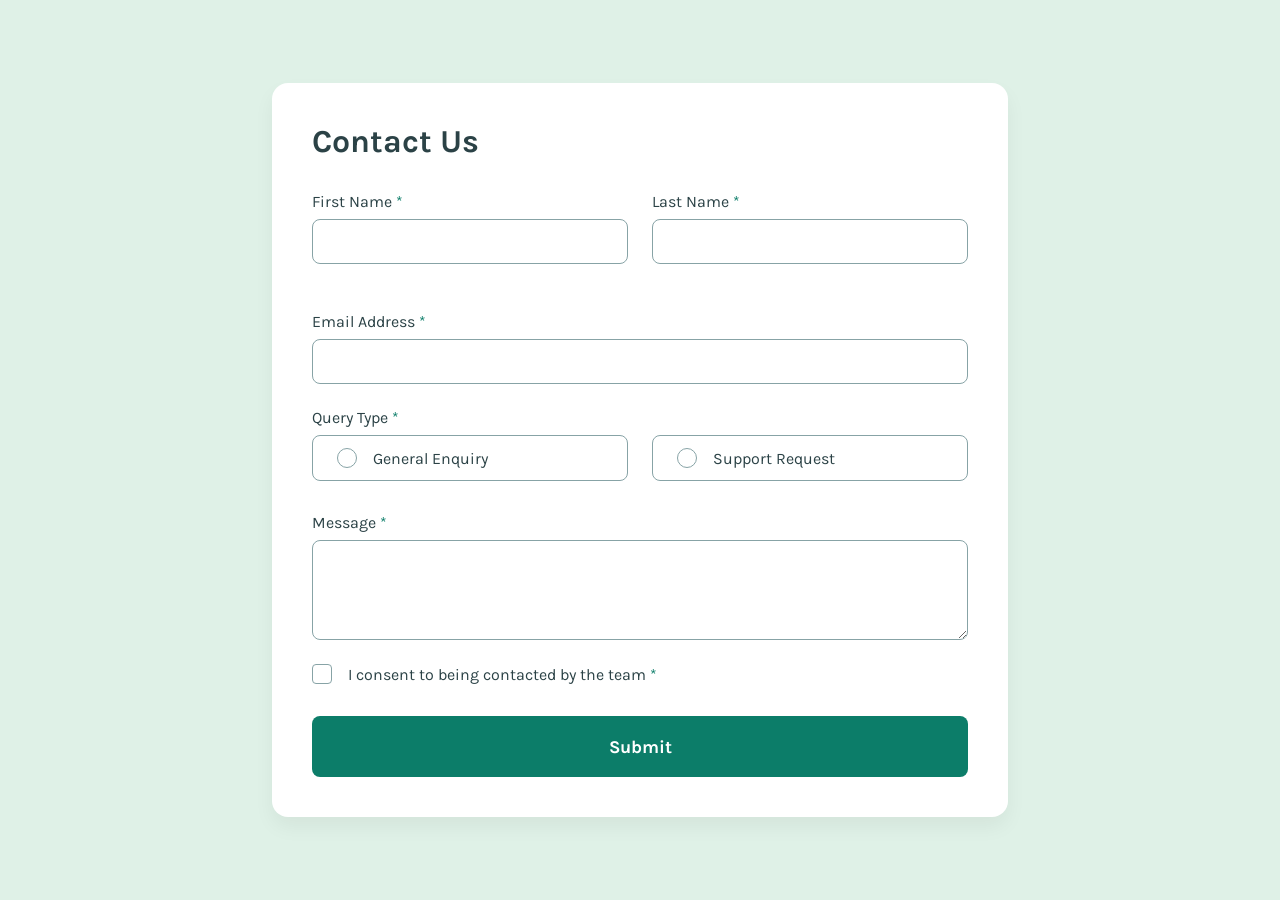
<file: index.html>
<!DOCTYPE html>
<html lang="en">
<head>
  <meta charset="UTF-8">
  <meta name="viewport" content="width=device-width, initial-scale=1.0"> 
  <title>Frontend Mentor | Contact form</title>
   <link rel="stylesheet" href="contactform.css">
  <link rel="preconnect" href="https://fonts.googleapis.com">
  <link rel="preconnect" href="https://fonts.gstatic.com" crossorigin>
  <link href="https://fonts.googleapis.com/css2?family=Karla:wght@400;700&display=swap" rel="stylesheet">


</head>
<body>

  <div class="toast-container" id="successToast">
    <div class="toast-title">
      <svg xmlns="http://www.w3.org/2000/svg" fill="none" viewBox="0 0 24 24" stroke="currentColor">
        <path stroke-linecap="round" stroke-linejoin="round" stroke-width="2" d="M9 12l2 2 4-4m6 2a9 9 0 11-18 0 9 9 0 0118 0z" />
      </svg>
      Message Sent!
    </div>
    <div class="toast-body">
      Thanks for completing the form. We'll be in touch soon!
    </div>
  </div>

  <main class="card">
    <h1>Contact Us</h1>

    <form id="contactForm" novalidate>
      
      <div class="row">
        <div class="form-group" id="firstNameGroup">
          <label for="firstName">First Name <span class="asterisk">*</span></label>
          <input type="text" id="firstName" name="firstName">
          <span class="error-msg">This field is required</span>
        </div>

        <div class="form-group" id="lastNameGroup">
          <label for="lastName">Last Name <span class="asterisk">*</span></label>
          <input type="text" id="lastName" name="lastName">
          <span class="error-msg">This field is required</span>
        </div>
      </div>

      <div class="form-group" id="emailGroup">
        <label for="email">Email Address <span class="asterisk">*</span></label>
        <input type="email" id="email" name="email">
        <span class="error-msg" id="emailErrorMsg">Please enter a valid email address</span>
      </div>

      <div class="form-group" id="queryGroup">
        <label>Query Type <span class="asterisk">*</span></label>
        <div class="row" style="margin-bottom: 0; gap: 1.5rem;">
          <label class="radio-box">
            <input type="radio" name="queryType" value="General Enquiry">
            <span>General Enquiry</span>
          </label>
          <label class="radio-box">
            <input type="radio" name="queryType" value="Support Request">
            <span>Support Request</span>
          </label>
        </div>
        <span class="error-msg">Please select a query type</span>
      </div>

      <div class="form-group" id="messageGroup">
        <label for="message">Message <span class="asterisk">*</span></label>
        <textarea id="message" name="message"></textarea>
        <span class="error-msg">This field is required</span>
      </div>

      <div class="form-group" id="consentGroup" style="margin-bottom: 2rem;">
        <label class="consent-group" style="margin-bottom: 0; cursor: pointer;">
          <input type="checkbox" id="consent" name="consent">
          <span>I consent to being contacted by the team <span class="asterisk">*</span></span>
        </label>
        <span class="error-msg">To submit this form, please consent to being contacted</span>
      </div>

      <button type="submit">Submit</button>

    </form>
  </main>

  <script>
    document.getElementById('contactForm').addEventListener('submit', function(e) {
      e.preventDefault();
      
      let isValid = true;
      
      const firstName = document.getElementById('firstName');
      const lastName = document.getElementById('lastName');
      const email = document.getElementById('email');
      const queryTypes = document.getElementsByName('queryType');
      const message = document.getElementById('message');
      const consent = document.getElementById('consent');
      
      document.querySelectorAll('.form-group').forEach(group => {
        group.classList.remove('error');
      });

      const showError = (elementId) => {
        document.getElementById(elementId).classList.add('error');
        isValid = false;
      };

      if (!firstName.value.trim()) showError('firstNameGroup');
      if (!lastName.value.trim()) showError('lastNameGroup');
      
      const emailRegex = /^[^\s@]+@[^\s@]+\.[^\s@]+$/;
      if (!email.value.trim()) {
        document.getElementById('emailErrorMsg').innerText = "This field is required";
        showError('emailGroup');
      } else if (!emailRegex.test(email.value)) {
        document.getElementById('emailErrorMsg').innerText = "Please enter a valid email address";
        showError('emailGroup');
      }

      const isQuerySelected = Array.from(queryTypes).some(radio => radio.checked);
      if (!isQuerySelected) showError('queryGroup');

      if (!message.value.trim()) showError('messageGroup');

      if (!consent.checked) showError('consentGroup');

      if (isValid) {
        const toast = document.getElementById('successToast');
        toast.classList.add('show');
        
        this.reset();
        
        setTimeout(() => {
          toast.classList.remove('show');
        }, 4000);
      }
    });
  </script>
</body>
</html>
</file>
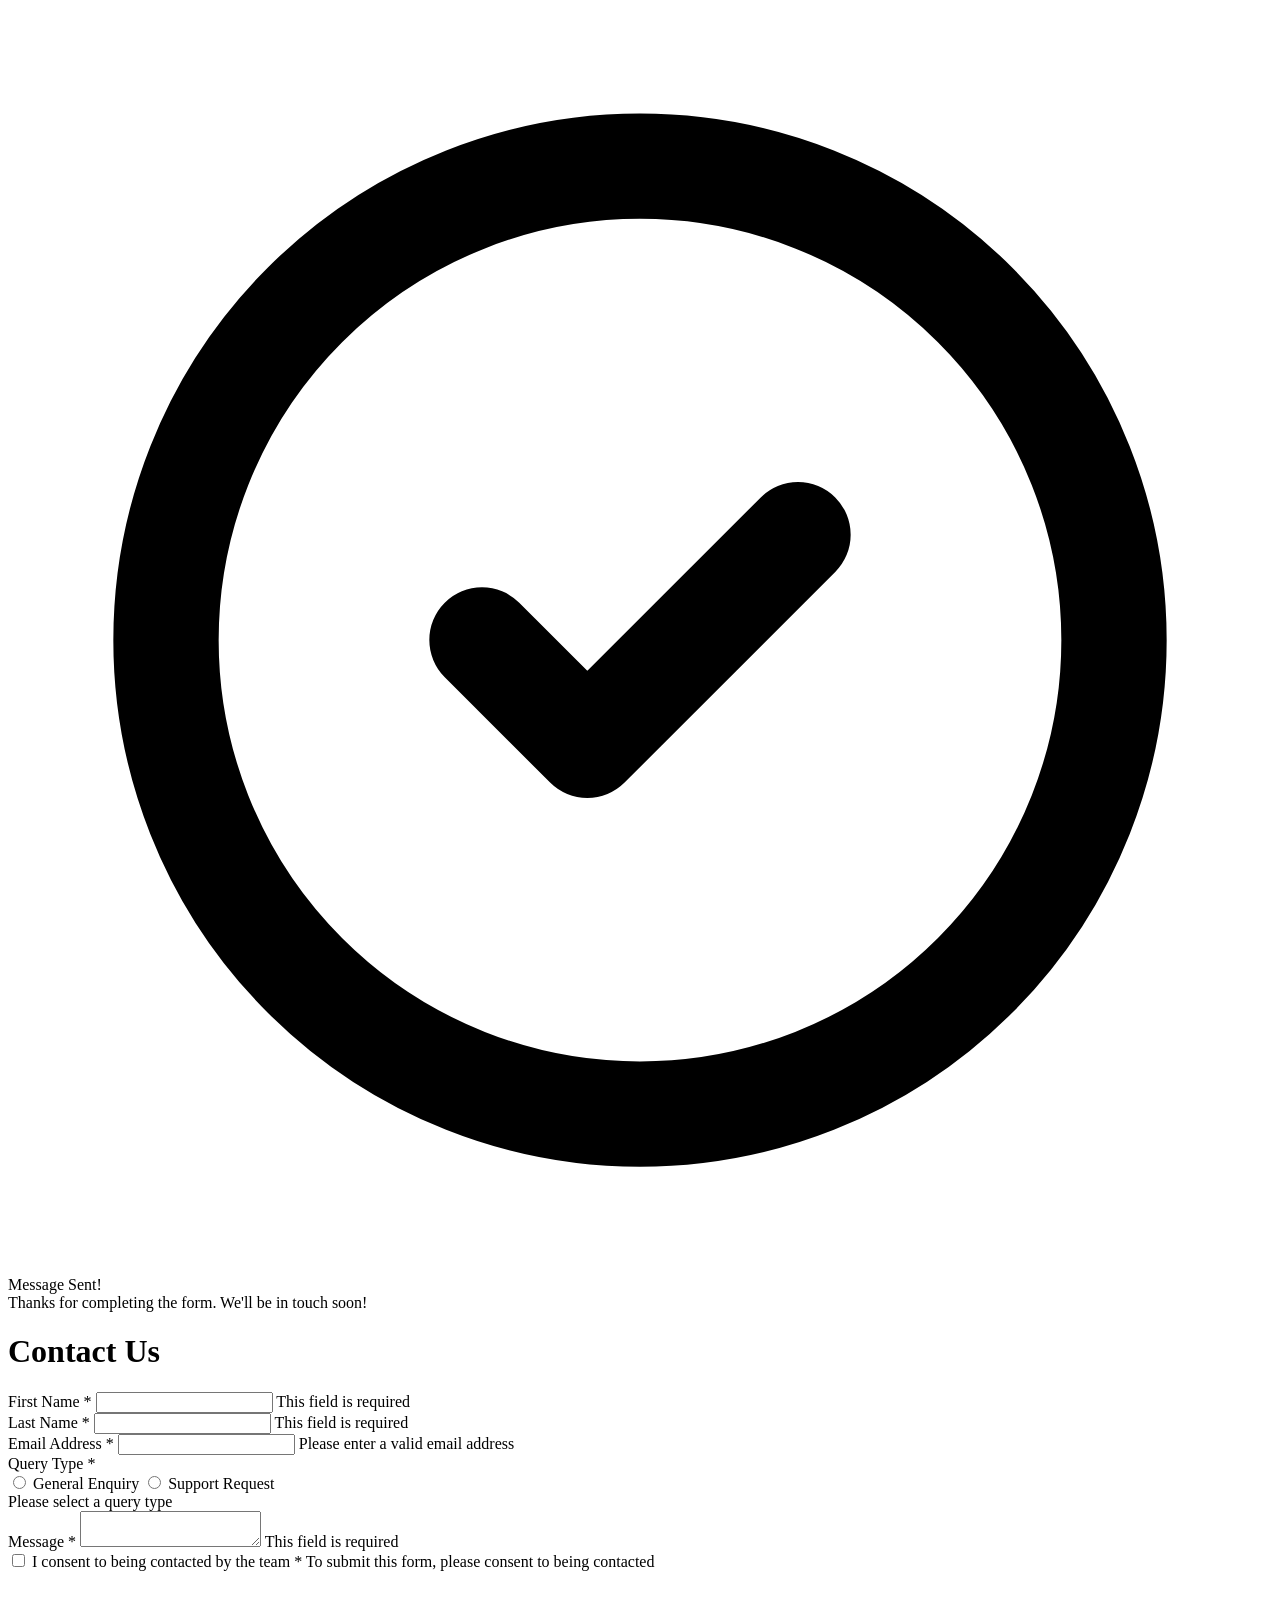
<file: contactform.html>
<!DOCTYPE html>
<html lang="en">
<head>
  <meta charset="UTF-8">
  <meta name="viewport" content="width=device-width, initial-scale=1.0"> 
  <title>Frontend Mentor | Contact form</title>
  
  <link rel="preconnect" href="https://fonts.googleapis.com">
  <link rel="preconnect" href="https://fonts.gstatic.com" crossorigin>
  <link href="https://fonts.googleapis.com/css2?family=Karla:wght@400;700&display=swap" rel="stylesheet">


</head>
<body>

  <div class="toast-container" id="successToast">
    <div class="toast-title">
      <svg xmlns="http://www.w3.org/2000/svg" fill="none" viewBox="0 0 24 24" stroke="currentColor">
        <path stroke-linecap="round" stroke-linejoin="round" stroke-width="2" d="M9 12l2 2 4-4m6 2a9 9 0 11-18 0 9 9 0 0118 0z" />
      </svg>
      Message Sent!
    </div>
    <div class="toast-body">
      Thanks for completing the form. We'll be in touch soon!
    </div>
  </div>

  <main class="card">
    <h1>Contact Us</h1>

    <form id="contactForm" novalidate>
      
      <div class="row">
        <div class="form-group" id="firstNameGroup">
          <label for="firstName">First Name <span class="asterisk">*</span></label>
          <input type="text" id="firstName" name="firstName">
          <span class="error-msg">This field is required</span>
        </div>

        <div class="form-group" id="lastNameGroup">
          <label for="lastName">Last Name <span class="asterisk">*</span></label>
          <input type="text" id="lastName" name="lastName">
          <span class="error-msg">This field is required</span>
        </div>
      </div>

      <div class="form-group" id="emailGroup">
        <label for="email">Email Address <span class="asterisk">*</span></label>
        <input type="email" id="email" name="email">
        <span class="error-msg" id="emailErrorMsg">Please enter a valid email address</span>
      </div>

      <div class="form-group" id="queryGroup">
        <label>Query Type <span class="asterisk">*</span></label>
        <div class="row" style="margin-bottom: 0; gap: 1.5rem;">
          <label class="radio-box">
            <input type="radio" name="queryType" value="General Enquiry">
            <span>General Enquiry</span>
          </label>
          <label class="radio-box">
            <input type="radio" name="queryType" value="Support Request">
            <span>Support Request</span>
          </label>
        </div>
        <span class="error-msg">Please select a query type</span>
      </div>

      <div class="form-group" id="messageGroup">
        <label for="message">Message <span class="asterisk">*</span></label>
        <textarea id="message" name="message"></textarea>
        <span class="error-msg">This field is required</span>
      </div>

      <div class="form-group" id="consentGroup" style="margin-bottom: 2rem;">
        <label class="consent-group" style="margin-bottom: 0; cursor: pointer;">
          <input type="checkbox" id="consent" name="consent">
          <span>I consent to being contacted by the team <span class="asterisk">*</span></span>
        </label>
        <span class="error-msg">To submit this form, please consent to being contacted</span>
      </div>

      <button type="submit">Submit</button>

    </form>
  </main>

  <script>
    document.getElementById('contactForm').addEventListener('submit', function(e) {
      e.preventDefault();
      
      let isValid = true;
      
      const firstName = document.getElementById('firstName');
      const lastName = document.getElementById('lastName');
      const email = document.getElementById('email');
      const queryTypes = document.getElementsByName('queryType');
      const message = document.getElementById('message');
      const consent = document.getElementById('consent');
      
      document.querySelectorAll('.form-group').forEach(group => {
        group.classList.remove('error');
      });

      const showError = (elementId) => {
        document.getElementById(elementId).classList.add('error');
        isValid = false;
      };

      if (!firstName.value.trim()) showError('firstNameGroup');
      if (!lastName.value.trim()) showError('lastNameGroup');
      
      const emailRegex = /^[^\s@]+@[^\s@]+\.[^\s@]+$/;
      if (!email.value.trim()) {
        document.getElementById('emailErrorMsg').innerText = "This field is required";
        showError('emailGroup');
      } else if (!emailRegex.test(email.value)) {
        document.getElementById('emailErrorMsg').innerText = "Please enter a valid email address";
        showError('emailGroup');
      }

      const isQuerySelected = Array.from(queryTypes).some(radio => radio.checked);
      if (!isQuerySelected) showError('queryGroup');

      if (!message.value.trim()) showError('messageGroup');

      if (!consent.checked) showError('consentGroup');

      if (isValid) {
        const toast = document.getElementById('successToast');
        toast.classList.add('show');
        
        this.reset();
        
        setTimeout(() => {
          toast.classList.remove('show');
        }, 4000);
      }
    });
  </script>
</body>
</html>
</file>
<file: contactform.css>
:root {
      --clr-primary-200: hsl(148, 38%, 91%);
      --clr-primary-600: hsl(169, 82%, 27%);
      --clr-error: hsl(0, 66%, 54%);
      --clr-white: hsl(0, 0%, 100%);
      --clr-grey-500: hsl(186, 15%, 59%);
      --clr-grey-900: hsl(187, 24%, 22%);
    }

    * {
      box-sizing: border-box;
      margin: 0;
      padding: 0;
    }

    body {
      font-family: 'Karla', sans-serif;
      background-color: var(--clr-primary-200);
      color: var(--clr-grey-900);
      display: flex;
      flex-direction: column;
      align-items: center;
      justify-content: center;
      min-height: 100vh;
      padding: 2rem 1rem;
    }

    .card {
      background-color: var(--clr-white);
      padding: 2.5rem;
      border-radius: 16px;
      width: 100%;
      max-width: 736px;
      box-shadow: 0 10px 20px rgba(0,0,0,0.05);
    }

    h1 {
      font-size: 2rem;
      margin-bottom: 2rem;
      color: var(--clr-grey-900);
    }

    .row {
      display: grid;
      grid-template-columns: 1fr 1fr;
      gap: 1.5rem;
      margin-bottom: 1.5rem;
    }
    
    .form-group {
      display: flex;
      flex-direction: column;
      margin-bottom: 1.5rem;
    }

    .form-group label {
      font-size: 16px;
      margin-bottom: 0.5rem;
    }

    .asterisk {
      color: var(--clr-primary-600);
    }

    input[type="text"],
    input[type="email"],
    textarea {
      width: 100%;
      padding: 0.75rem 1rem;
      border: 1px solid var(--clr-grey-500);
      border-radius: 8px;
      font-family: inherit;
      font-size: 16px;
      outline: none;
      transition: border-color 0.2s ease, cursor 0.2s ease;
      cursor: pointer;
    }

    textarea {
      resize: vertical;
      min-height: 100px;
    }

    input[type="text"]:focus,
    input[type="email"]:focus,
    textarea:focus {
      border-color: var(--clr-primary-600);
    }

    input:hover, textarea:hover {
      border-color: var(--clr-primary-600);
    }

    .radio-group {
      display: flex;
      flex-direction: column;
      gap: 0.5rem;
    }

    .radio-box {
      border: 1px solid var(--clr-grey-500);
      padding: 0.75rem 1.5rem;
      border-radius: 8px;
      display: flex;
      align-items: center;
      gap: 1rem;
      cursor: pointer;
      transition: all 0.2s ease;
    }

    .radio-box:hover {
      border-color: var(--clr-primary-600);
    }

    .radio-box:has(input[type="radio"]:checked) {
      background-color: var(--clr-primary-200);
      border-color: var(--clr-primary-600);
    }

    input[type="radio"],
    input[type="checkbox"] {
      appearance: none;
      -webkit-appearance: none;
      width: 20px;
      height: 20px;
      border: 1px solid var(--clr-grey-500);
      cursor: pointer;
      position: relative;
      outline: none;
      flex-shrink: 0;
    }

    input[type="radio"] {
      border-radius: 50%;
    }

    input[type="checkbox"] {
      border-radius: 4px;
      margin-right: 1rem;
    }

    input[type="radio"]:checked,
    input[type="checkbox"]:checked {
      border-color: var(--clr-primary-600);
    }

    input[type="radio"]:checked::after {
      content: '';
      position: absolute;
      top: 50%; left: 50%;
      transform: translate(-50%, -50%);
      width: 10px; height: 10px;
      background-color: var(--clr-primary-600);
      border-radius: 50%;
    }

    input[type="checkbox"]:checked {
      background-color: var(--clr-primary-600);
      background-image: url("data:image/svg+xml,%3Csvg xmlns='http://www.w3.org/2000/svg' viewBox='0 0 12 9'%3E%3Cpath fill='none' stroke='%23FFF' stroke-width='2' d='M1 4.5l3 3 7-7'/%3E%3C/svg%3E");
      background-position: center;
      background-repeat: no-repeat;
      background-size: 14px;
    }

    .consent-group {
      display: flex;
      align-items: center;
      margin-bottom: 2rem;
    }

    .error-msg {
      color: var(--clr-error);
      font-size: 14px;
      margin-top: 0.5rem;
      display: none;
    }

    .form-group.error input,
    .form-group.error textarea {
      border-color: var(--clr-error);
    }

    .form-group.error .error-msg {
      display: block;
    }

    button[type="submit"] {
      background-color: var(--clr-primary-600);
      color: var(--clr-white);
      font-family: inherit;
      font-size: 18px;
      font-weight: 700;
      width: 100%;
      padding: 1.2rem;
      border: none;
      border-radius: 8px;
      cursor: pointer;
      transition: background-color 0.2s ease;
    }

    button[type="submit"]:hover {
      background-color: hsl(169, 82%, 15%);
    }

    .toast-container {
      position: fixed;
      top: 2rem;
      left: 50%;
      transform: translateX(-50%);
      background-color: var(--clr-grey-900);
      color: var(--clr-white);
      padding: 1.5rem;
      border-radius: 12px;
      z-index: 1000;
      display: none;
      flex-direction: column;
      gap: 0.5rem;
      box-shadow: 0 10px 20px rgba(0,0,0,0.1);
    }

    .toast-container.show {
      display: flex;
      animation: slideDown 0.3s ease-out forwards;
    }

    @keyframes slideDown {
      from { top: -100px; opacity: 0; }
      to { top: 2rem; opacity: 1; }
    }

    .toast-title {
      font-weight: 700;
      display: flex;
      align-items: center;
      gap: 0.5rem;
    }

    .toast-title svg {
      width: 20px;
      height: 20px;
    }

    .toast-body {
      font-size: 14px;
      opacity: 0.8;
    }

    @media (max-width: 600px) {
      .row { grid-template-columns: 1fr; gap: 0; }
      .form-group { margin-bottom: 1.5rem; }
      .card { padding: 1.5rem; }
    }

    .attribution { font-size: 0.6875rem; text-align: center; margin-top: 2rem; }
    .attribution a { color: var(--clr-primary-600); font-weight: 700; }
</file>
